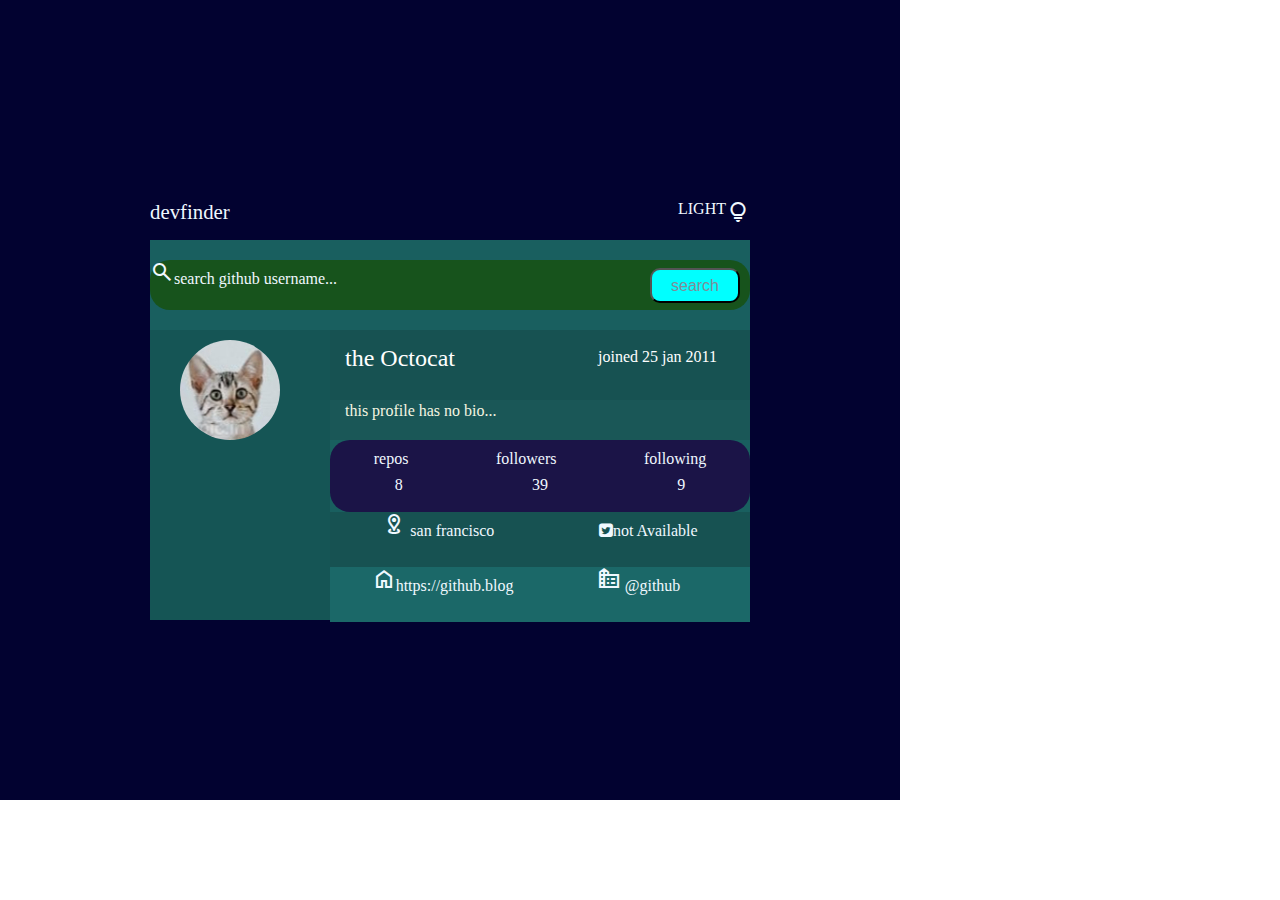
<file: devfinder.html>
<!DOCTYPE html>
<html lang="en">

<head>
  <meta charset="UTF-8" />
  <meta name="viewport" content="width=device-width, initial-scale=1.0" />
  <title>Document</title>
  <link rel="stylesheet" href="devfinder.css" />

  <link rel="stylesheet"
    href="https://fonts.googleapis.com/css2?family=Material+Symbols+Outlined:opsz,wght,FILL,GRAD@20..48,100..700,0..1,-50..200" />
  <link rel="stylesheet"
    href="https://fonts.googleapis.com/css2?family=Material+Symbols+Outlined:opsz,wght,FILL,GRAD@24,200,0,0" />

    <link rel="stylesheet" href="https://fonts.googleapis.com/css2?family=Material+Symbols+Outlined:opsz,wght,FILL,GRAD@20..48,100..700,0..1,-50..200" />
    <link rel="stylesheet" href="https://cdnjs.cloudflare.com/ajax/libs/font-awesome/4.7.0/css/font-awesome.min.css">
   
   <link rel="stylesheet" href="https://fonts.googleapis.com/css2?family=Material+Symbols+Outlined:opsz,wght,FILL,GRAD@24,400,0,0" />
   <link rel="stylesheet" href="https://fonts.googleapis.com/css2?family=Material+Symbols+Outlined:opsz,wght,FILL,GRAD@24,400,0,0" />
</head>
<body>
  <div class="container">
    <div class="card">
      <div class="title">
        <div class="devfinder">devfinder</div>

        <div class="icon">
          LIGHT
          <span class="material-symbols-outlined"> lightbulb </span>
        </div>
      </div>
      <div class="header">
        <p class="search-icon">
          <span class="material-symbols-outlined"> search </span>search github
          username...
        </p>
        <div class="button">
          <button class="button-search">search</button>
        </div>
      </div>
      <div class="discrption">
        <div class="number">
          <div class="number2">
          <div class="loc-not"> <div class="location"><span class="material-symbols-outlined">
            distance
            </span> san francisco</div><div class="not"><i class="fa fa-twitter-square"></i>not Available</div></div>
          
             <div class="https-git"><div class="https"><span class="material-symbols-outlined">
              home
              </span>https://github.blog</div>
                <div class="git"><span class="material-symbols-outlined">
                  source_environment
                  </span> @github

                </div>







             </div>         





          </div>
          <div class="number3">
            <div class="text">
              <p>repos</p>
              <p> followers</p>
              <p> following</p>

            </div>
            <div class=" numeral">
              <p>8</p>
              <p>39</p>
              <p>9</p>
            </div>
          </div>
          <div class="number1">
            <div class="the-octo">
              <div class="the-octocat">
                <p class="p-theoctocat">the Octocat</p>
                <p class="this">this profile has no bio...</p>
              </div>
              <div class="join">
                <p class="joined"> joined 25 jan 2011</p>
              </div>
            </div>
          </div>
        </div>
        <div class="img"><img class="image-cat" src="/image/4qdtnXs8GXqRWJfx.jpg" alt="cat">
        </div>
        </div>
</body>

</html>
</file>
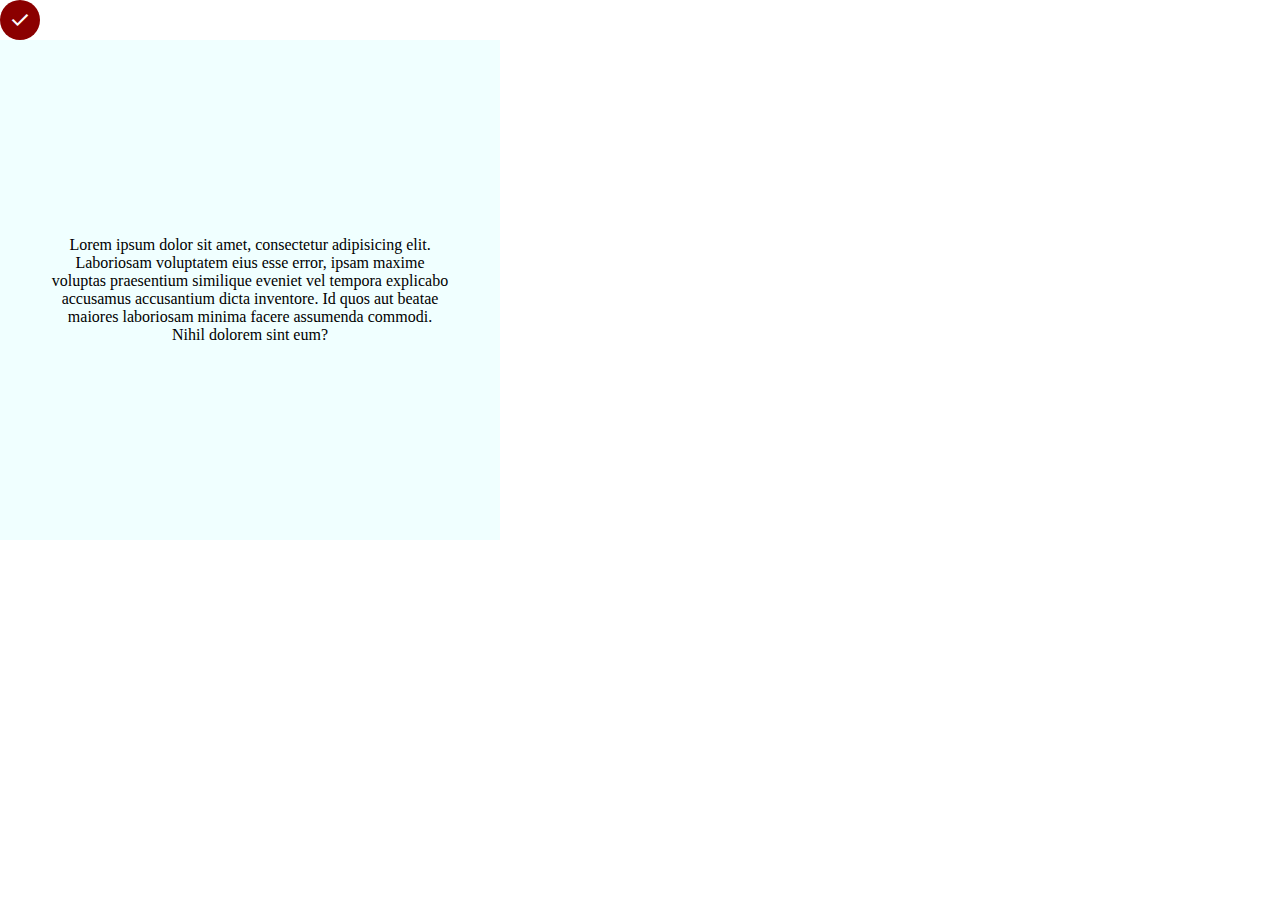
<file: folder.html>
<!DOCTYPE html>
<html lang="en">
<head>
    <meta charset="UTF-8">
    <meta name="viewport" content="width=device-width, initial-scale=1.0">
    <title>Document</title>
   <link rel="stylesheet" href="/folder.css">

   <link rel="stylesheet" href="https://fonts.googleapis.com/css2?family=Material+Symbols+Outlined:opsz,wght,FILL,GRAD@20..48,100..700,0..1,-50..200" />
</head>
<body>
    <div class="icon" > <span class="material-symbols-outlined">
        check
        </span>
    </div>
    <div class="font">

   <div class="lorem">Lorem ipsum dolor sit amet, consectetur adipisicing elit. Laboriosam voluptatem eius esse error, ipsam maxime voluptas praesentium similique eveniet vel tempora explicabo accusamus accusantium dicta inventore. Id quos aut beatae maiores laboriosam minima facere assumenda commodi. Nihil dolorem sint eum?
    
   </div>
    </div>
</body>
</html>
</file>
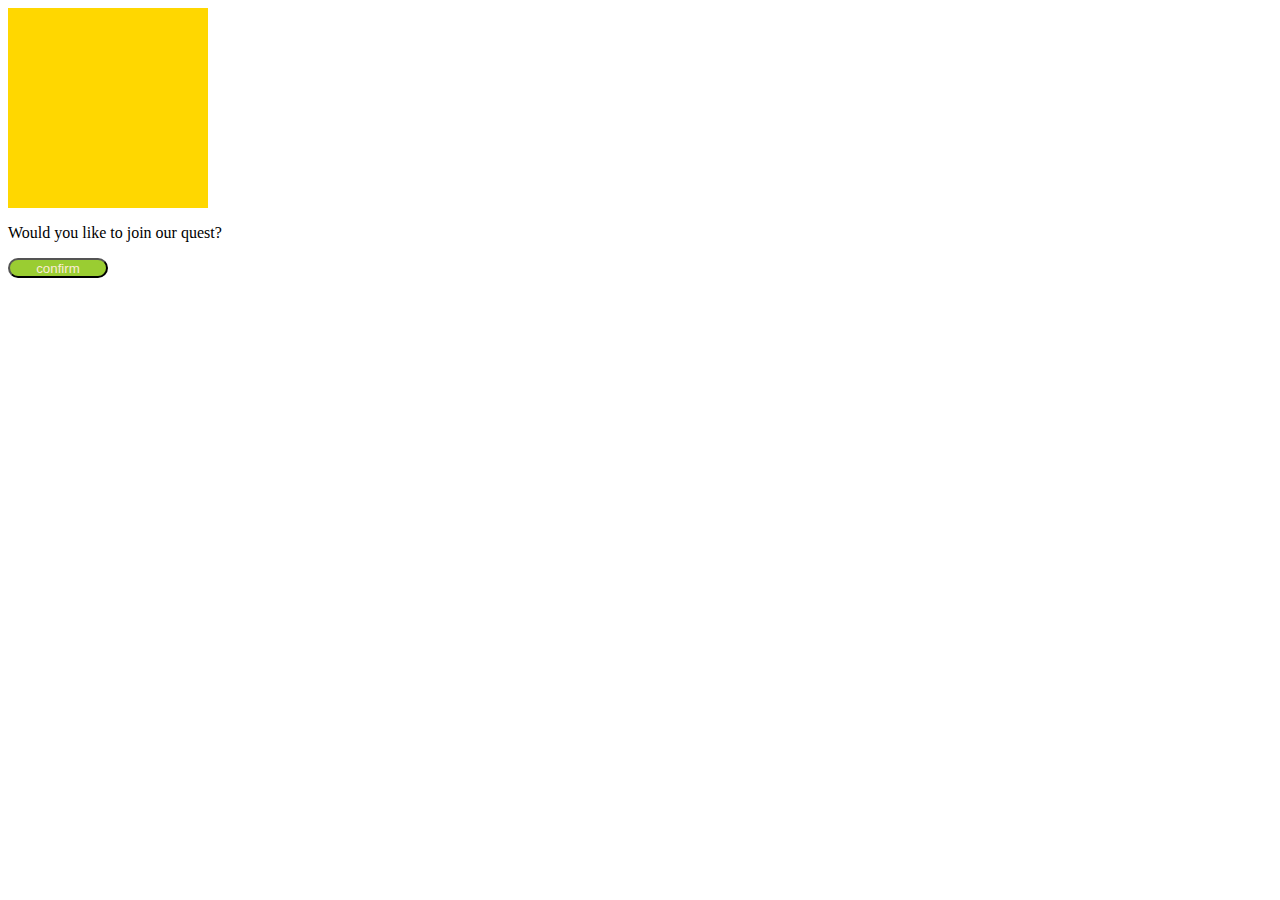
<file: hover.html>
<!DOCTYPE html>
<html lang="en">
<head>
    <meta charset="UTF-8">
    <meta name="viewport" content="width=device-width, initial-scale=1.0">
    <title>Document</title>
   <link rel="stylesheet" href="hover.css">
</head>
<body>
    <div class="joinBtn">
        <p class="text">
            salam
        </p>

    </div>
    
    <div class="btn">

    
        <p>Would you like to join our quest?</p>

      <button class="buton"> confirm</button>
    </div>



</body>
</html>
</file>
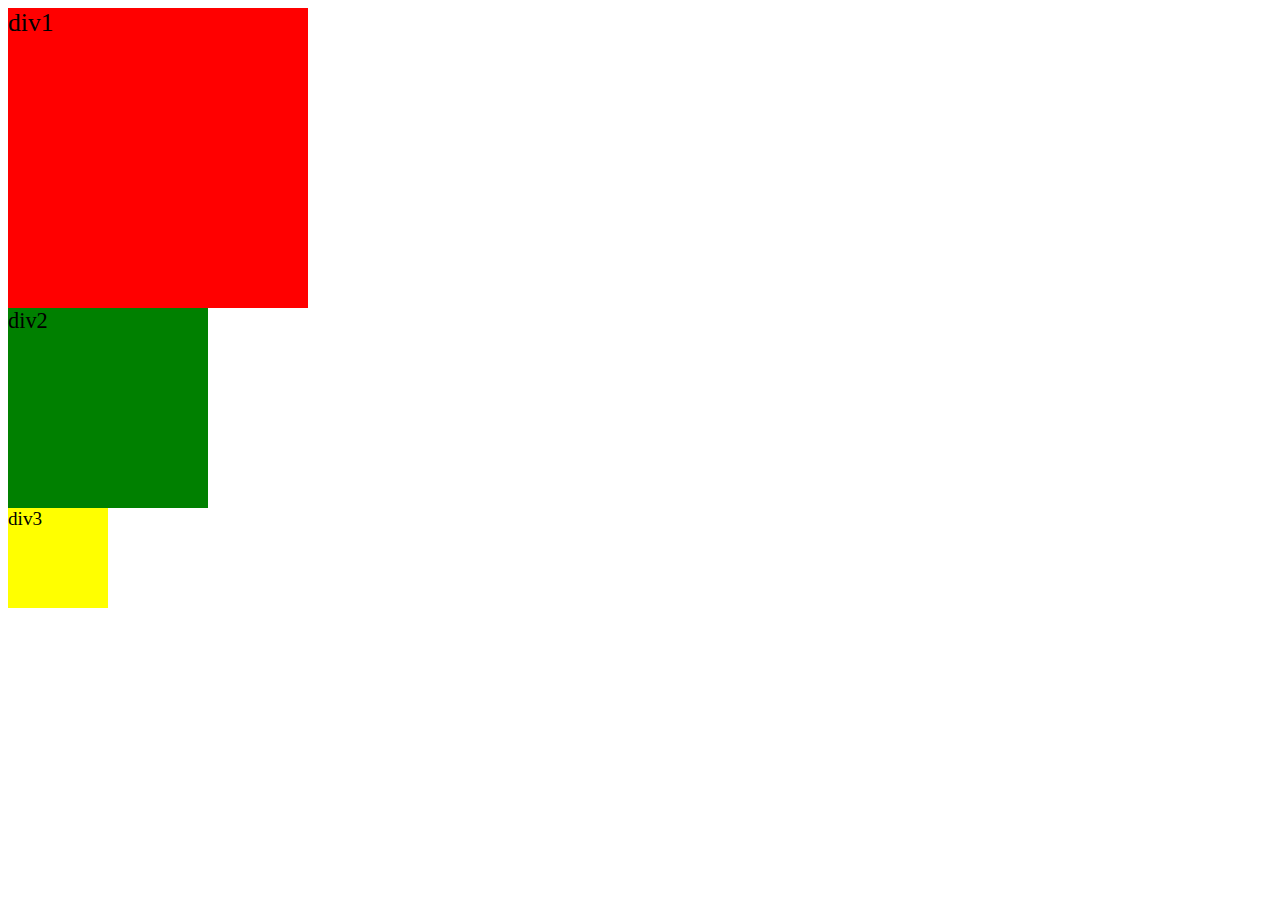
<file: practice.root.html>
<!DOCTYPE html>
<html lang="en">
<head>
    <meta charset="UTF-8">
    <meta name="viewport" content="width=device-width, initial-scale=1.0">
    <title>Document</title>

    <link rel="stylesheet" href="practice.root.css">
</head>
<body>
    <div class="div1">div1</div>
    <div class="div2">div2</div>
    <div class="div3">div3</div>
</body>
</html>
</file>
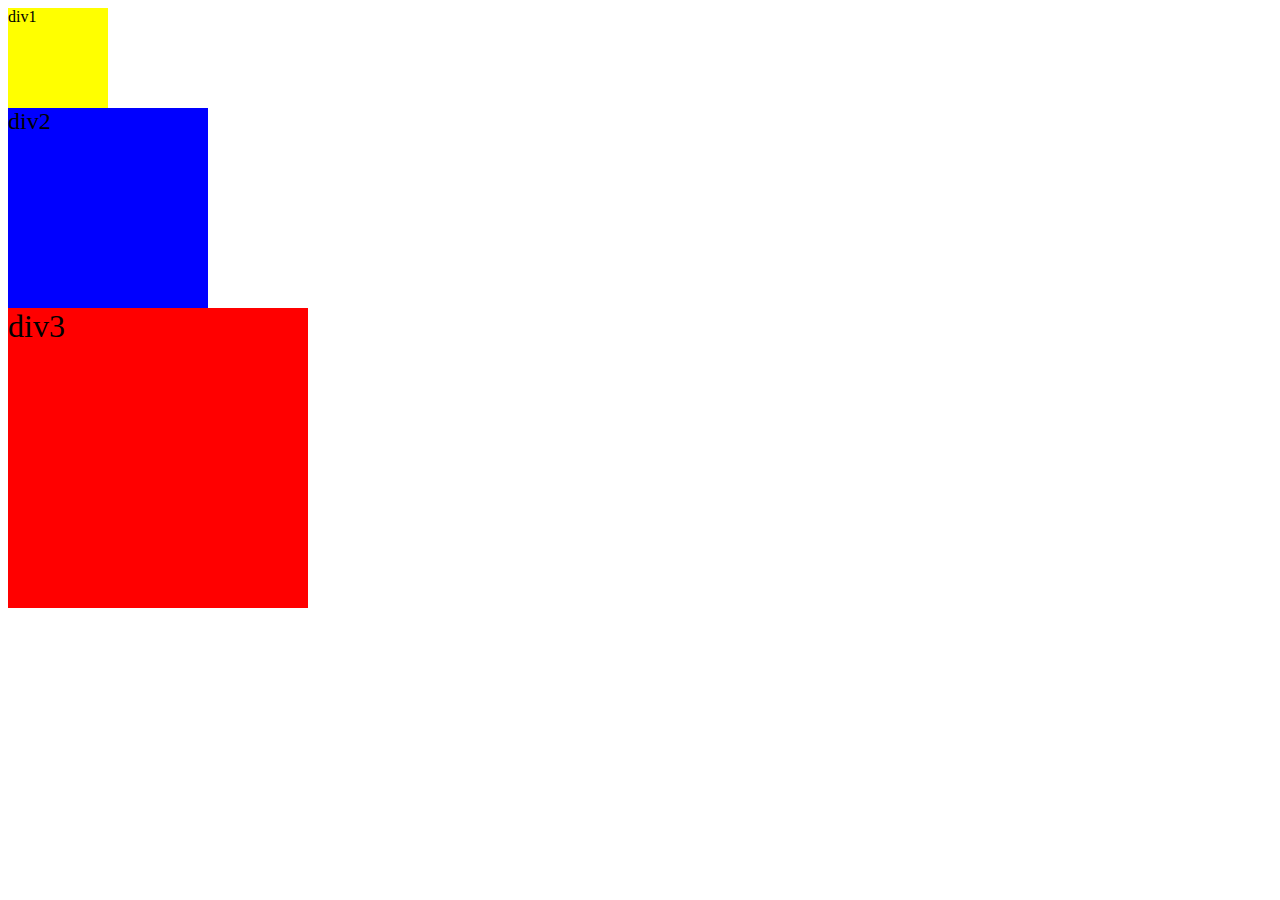
<file: root.htm>
<!DOCTYPE html>
<html lang="en">
<head>
    <meta charset="UTF-8">
    <meta name="viewport" content="width=device-width, initial-scale=1.0">
    <title>Document</title>
    <link rel="stylesheet" href="root.css">
</head>
<body>
   <div class="box1">div1</div>
   <div class="box2">div2</div>
   <div class="box3">div3</div>
</body>
</html>
</file>
<file: devfinder.css>
* {
  margin: 0px;
  padding: 0px;
  font-size: 16px;
}

.container {
  background-color: rgb(2, 2, 48);
  width: 900px;
  height: 800px;
  display: flex;
  justify-content: center;
  align-items: center;
}
.card {background-color: rgb(25, 95, 95) ;
  
  width: 600px;
  height: 400px;
}
.title {
  display: flex;
  height: 40px;
  background-color:  rgb(2, 2, 48)


}

.devfinder {
  font: bold;
  font-size: 1.3rem;
  width: 50%;
  color: aliceblue;
}
.icon {
  width: 50%; color: aliceblue;

  display: flex;
  justify-content: flex-end;
}
.header {
  height: 50px;
  border-radius: 20px;
  background-color: rgb(23, 83, 28);
  margin-top: 20px;margin-bottom: 20px;
  display: flex;
  color: aliceblue;
}
.search-icon {
  width: 50%;
  border-radius: 20px;
  background-color:23 82;
  height: 100%;
}
.button {
  width: 50%;
  height: 100%;
  display: flex;
  justify-content: flex-end;
}
.button-search {
  width: 90px;
  height: 35px;
  background-color: aqua;
  border-radius: 10px;
  margin-top: 8px;

  margin-right: 10px;
  color: rgb(128, 140, 151);
}

.discrption {
  display: flex;
  flex-direction: row-reverse;
}
.img {
  width: 30%;
  height: 290px;
  background-color:  rgb(21, 85, 85);
}
.number {
  display: flex;
  flex-direction: column-reverse;
  width: 70%;
}

.number1 {
  width: 100%;
  height: 110px;
  background-color: rgb(26, 87, 87) ;
}
.number3 {
  width: 100%;
  height: 72px;
  background-color: rgb(27, 20, 71);
  border-radius: 20px;
  
}
.text{width: 100%;
    height: 36px;
   
    display: flex;
    justify-content: space-around;
    color: aliceblue;
    margin-top: 10px;

}
.numeral{width: 100%;
height: 36px; 
color: aliceblue;
display: flex;
justify-content: space-around;
margin-top: -10px;
}







.number2 {
  width: 100%;
  height: 110px;
  background-color:  rgb(27, 104, 104);
}
.loc-not{width: 100%
    ;height: 50%;
    background-color: rgb(23, 82, 82);
    display: flex;
    justify-content: space-around;

}
.location{color: aliceblue;
  font-family: 'Times New Roman', Times, serif;


}
.not{color: aliceblue;
  margin-top: 10px;


}
.https-git{display: flex;
  justify-content: space-around;
color: aliceblue;

}
.git{color: aliceblue;
margin-right: 28px;
}





.image-cat {
  border-radius: 50%;
  margin-left: 30px;
  margin-top: 10px;
}
.the-octo {
  width: 100%;
  height: 70px;
  background-color: rgb(23, 82, 82);
  display: flex;
}
.the-octocat {
  width: 50%;
  height: 70px;
  background-color: rgb(23, 82, 82);
}
.p-theoctocat {
  font-size: 1.5rem;
  font: bold;
  color: white;
  padding: 15px;
}
.join {
  background-color: rgb(23, 82, 82);
  width: 50%;
  height: 45px;
}
.joined {
  color: white;
  display: flex;
  justify-content: flex-end;
  padding: 18px 18px;
  margin-right: 15px;
}

.this {
  padding: 15px;
  color: rgb(245, 245, 225);
}
</file>
<file: folder.css>
*{ padding: 0;
    margin: 0;
}
.icon{width: 40px;
    height: 40px;
    background-color: darkred;
border-radius: 50%;
display: flex;
justify-content: center;
align-items: center;
color: white;
}
.font{width: 500px;
    height: 500px;
background-color: azure;
display: flex;
text-align: center;

align-items: center;
justify-content: center


}
.lorem{width: 80%;
  
  
    

}
</file>
<file: hover.css>
.joinBtn {
    width: 200px;
    height: 200px;
    background-color: gold;
    cursor: pointer;
      transition: 5s;}
    .joinBtn:hover {
        background-color: bisque;
        width: 300px;
        height: 300px;
        transition: 4s;
      
    }
    .text{
        display: none;
        opacity: 3s;
       
    }
    .joinBtn:hover .text{


        display: flex;
       transition: 4s;
       opacity: 3s;
    }
    
.buton{background-color: yellowgreen;
    width: 100px;
 height: 20px;
 border-radius: 10px;
 font: bold;
 color: antiquewhite;
 transition: 2s;

}
.buton:hover{background-color: red !important;
    background-color: blue;
    cursor: pointer;
    transition: 3s;
  

}
</file>
<file: practice.root.css>
:root{ --root-warning:red;
    --root-primari:green;
    --root-danger:yellow;
    --root-bold:1.6rem;
    --root-normal:1.4rem;
    --root-small:1.2rem;
}
.div1{background-color: var(--root-warning);
    font-size: var(--root-bold);
width: 300px;
height: 300px;
}
.div2{background-color: var(--root-primari);
    font-size: var(--root-normal);
    width: 200px;
height: 200px;
font-size: var(--root-normal);
}
.div3{background-color: var(--root-danger);
    width: 100px;
    height: 100px;
    font-size: var(--root-small);

}
</file>
<file: root.css>
:root{ --root-Warning:red;
    --root-primari:blue;
    --root-danger:yellow;
    --root-bold:2rem;
    --root-normal:1.5rem;
    --root-small:1rem;

}
.box1{width: 100px;
    height: 100px;
    background-color: var(--root-danger);
font-size: var(--root-small);
}
.box2{width: 200px;
    height: 200px;
    background-color: var(--root-primari);
font-size: var(--root-normal);
}
.box3{width: 300px;
    height: 300px;
    background-color: var(--root-Warning);
   font-size: var(--root-bold);

}
</file>
